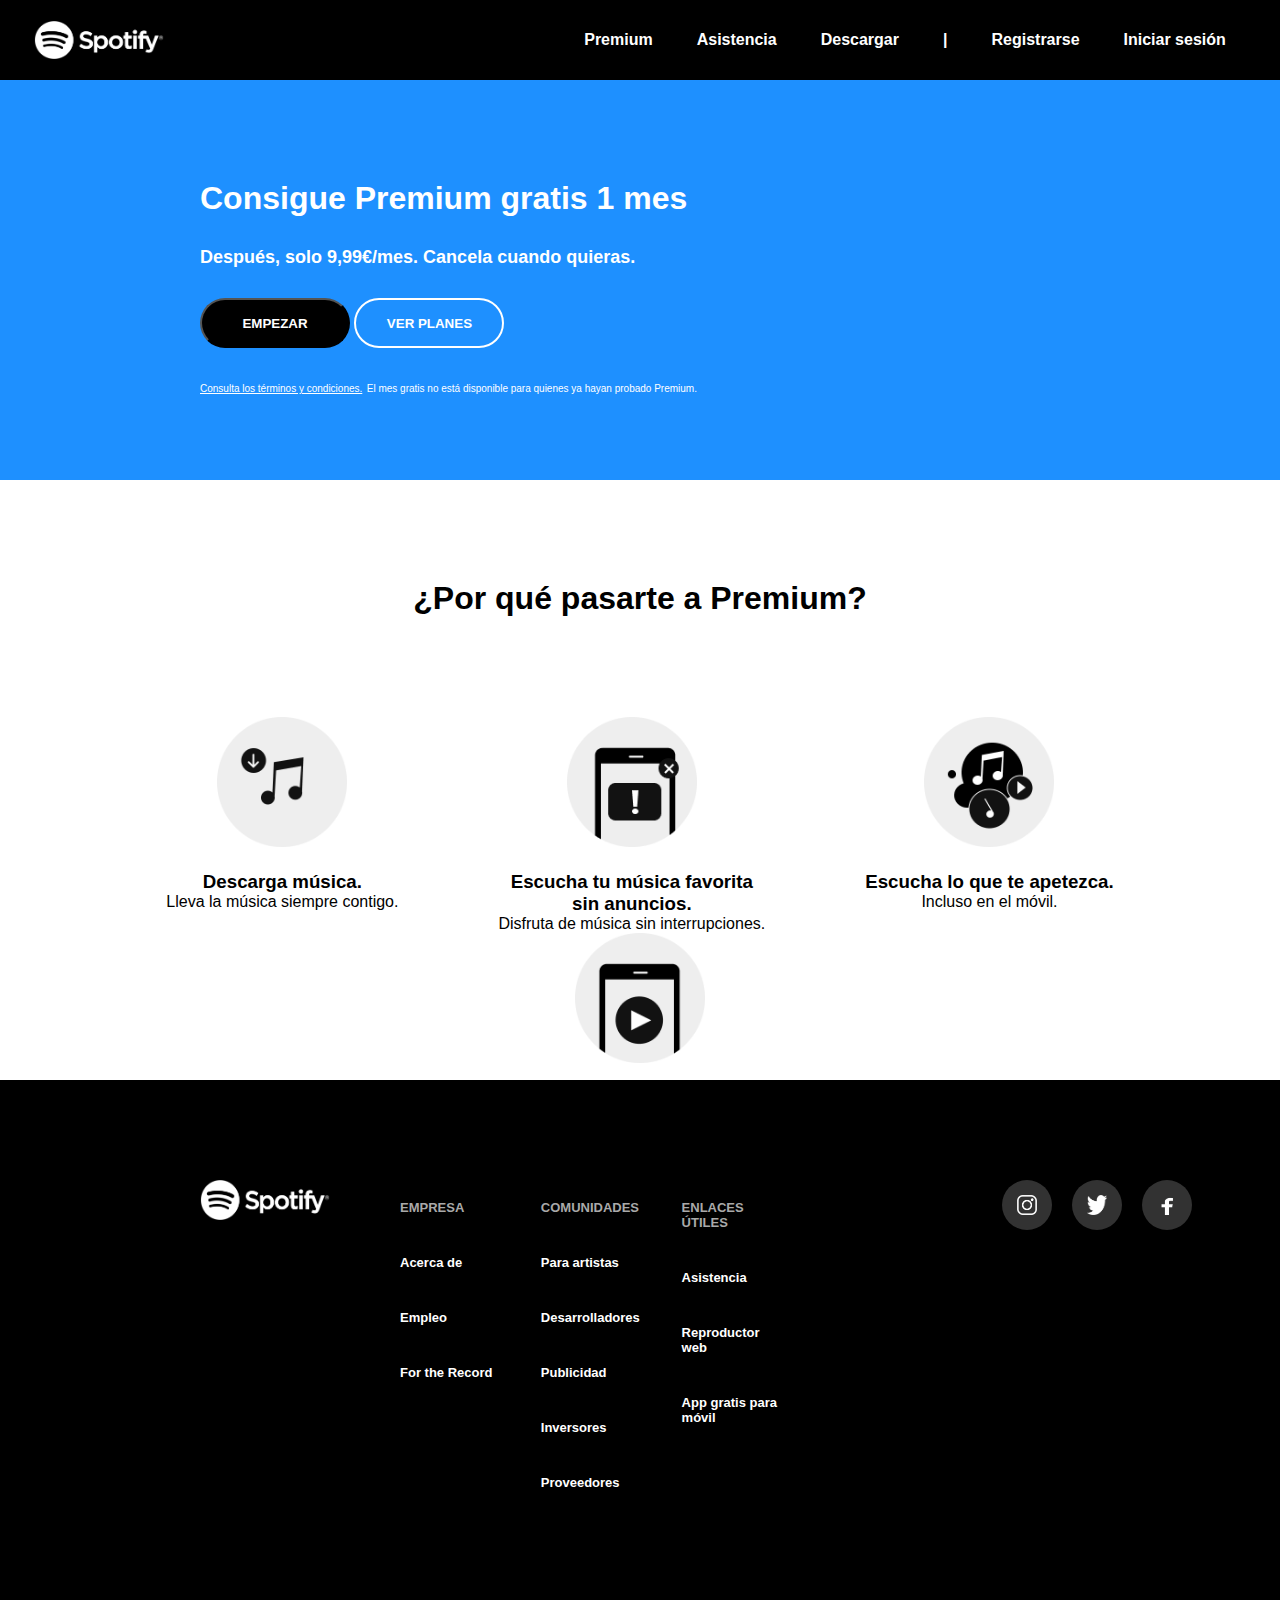
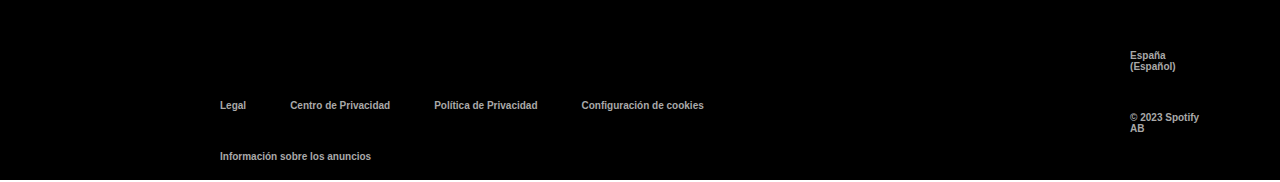
<file: index.html>
<!DOCTYPE html>
<html lang="en">
<head>
    <meta charset="UTF-8">
    <meta http-equiv="X-UA-Compatible" content="IE=edge">
    <meta name="viewport" content="width=device-width, initial-scale=1.0">
    <title>Spotify Premium - Spotify (ES)</title>
    <link rel="stylesheet" href="./css/styles.css">
</head>

<body>
    <header>
        <img class="img1"src="./img/Spotify_Logo_RGB_White.png"  alt="logo">
        <nav class="menu">
            <ul>
                <li class="navlist"><a>Premium</a></li>
                <li class="navlist"><a>Asistencia</a></li>
                <li class="navlist"><a>Descargar</a></li>
                <li class="navlist">|</li>
                <li class="navlist"><a class="menu_style" target="_blank" href="./spotify_form/register.html">Registrarse</a></li>
                <li class="navlist"><a>Iniciar sesión</a></li>
            </ul>
        </nav>
    </header>
    <section class="section1">
        <h1>Consigue Premium gratis 1 mes</h2>
        <h2>Después, solo 9,99€/mes. Cancela cuando quieras.</h3>
        <article><button class="button1">EMPEZAR</button>
        <button class="button2">VER PLANES</button></article>
        <article><p class="underline p_small"><a>Consulta los términos y condiciones.</a></p>
        <p class="p_small">El mes gratis no está disponible para quienes ya hayan probado Premium.</p></article>
        
    </section>
    <section class="section2">
        <h2 class="title">¿Por qué pasarte a Premium?</h2>
        <article class="article2">
            <img class="img2" src="./img/ab671c3d0000f43009302fbaf6259b4c117c704f.png" alt="imagen1">
            <h3>Descarga música.</h3>
            <p>Lleva la música siempre contigo.</p>
            
        </article>
        <article class="article2">
            <img class="img2" src="./img/ab671c3d0000f43098292b95d24a697c20df5137.png" alt="imagen2">
            <h3>Escucha tu música favorita<br> sin anuncios.</h3>
            <p>Disfruta de música sin interrupciones.</p>
            
        </article>
        <article class="article2">
            <img class="img2" src="./img/ab671c3d0000f4306998d3ffd58aad6da6afdf67.png" alt="imagen3">
            <h3>Escucha lo que te apetezca.</h3>
            <p>Incluso en el móvil.</p>
            
        </article>
        <article class="article2">
            <img class="img2" src="./img/ab671c3d0000f430cd6c528745e510c5be63a012.png" alt="imagen4">
            <h3>Salta todas las canciones<br> que quieras.</h3>
            <p>Solo tienes que darle a siguiente.</p>
            
        </article>

    </section>
    <footer>
        <img class="img3" src="./img/Spotify_Logo_RGB_White.png" alt="logo">
        <nav class="column">
            <ul>
                <li class="navlist greytext">EMPRESA</li>
                <li class="navlist">Acerca de</li>
                <li class="navlist">Empleo</li>
                <li class="navlist">For the Record</li>
            </ul>
        </nav>
        <nav class="column">
            <ul>
                <li class="navlist greytext">COMUNIDADES</li>
                <li class="navlist">Para artistas</li>
                <li class="navlist">Desarrolladores</li>
                <li class="navlist">Publicidad</li>
                <li class="navlist">Inversores</li>
                <li class="navlist">Proveedores</li>
            </ul>
        </nav>
        <nav class="column">
            <ul>
                <li class="navlist greytext">ENLACES ÚTILES</li>
                <li class="navlist">Asistencia</li>
                <li class="navlist">Reproductor web</li>
                <li class="navlist">App gratis para móvil</li>
            </ul>
        </nav>
        <div class="social marginsocial">
            <img class="img4" src="./img/pngfind.com-instagram-png-white-2773517.png" alt="ig">
        </div>
        <div class="social">
            <img class="img4" src="./img/578-5789236_logo-twitter-png-blanc-white-twitter-logo-transparent.png" alt="tw">
        </div>
        <div class="social">
            <img class="img4" src="./img/1509135360facebook-logo-png-white.png" alt="fb">
        </div>
        <section class="section3">
            <nav>
                <ul>
                    <li class="navlist navlist greytext p_small">Legal</li>
                    <li class="navlist navlist greytext p_small">Centro de Privacidad</li>
                    <li class="navlist navlist greytext p_small">Política de Privacidad</li>
                    <li class="navlist navlist greytext p_small">Configuración de cookies</li>
                    <li class="navlist navlist greytext p_small">Información sobre los anuncios</li>
                </ul>
            </nav>
            <nav >
                <ul class="straightnav">
                    <li class="navlist navlist greytext p_small">España (Español)</li>
                    <li class="navlist navlist greytext p_small">© 2023 Spotify AB</li>
                </ul>
            </nav>
        </section>
    </footer>
</body>
</html>
</file>
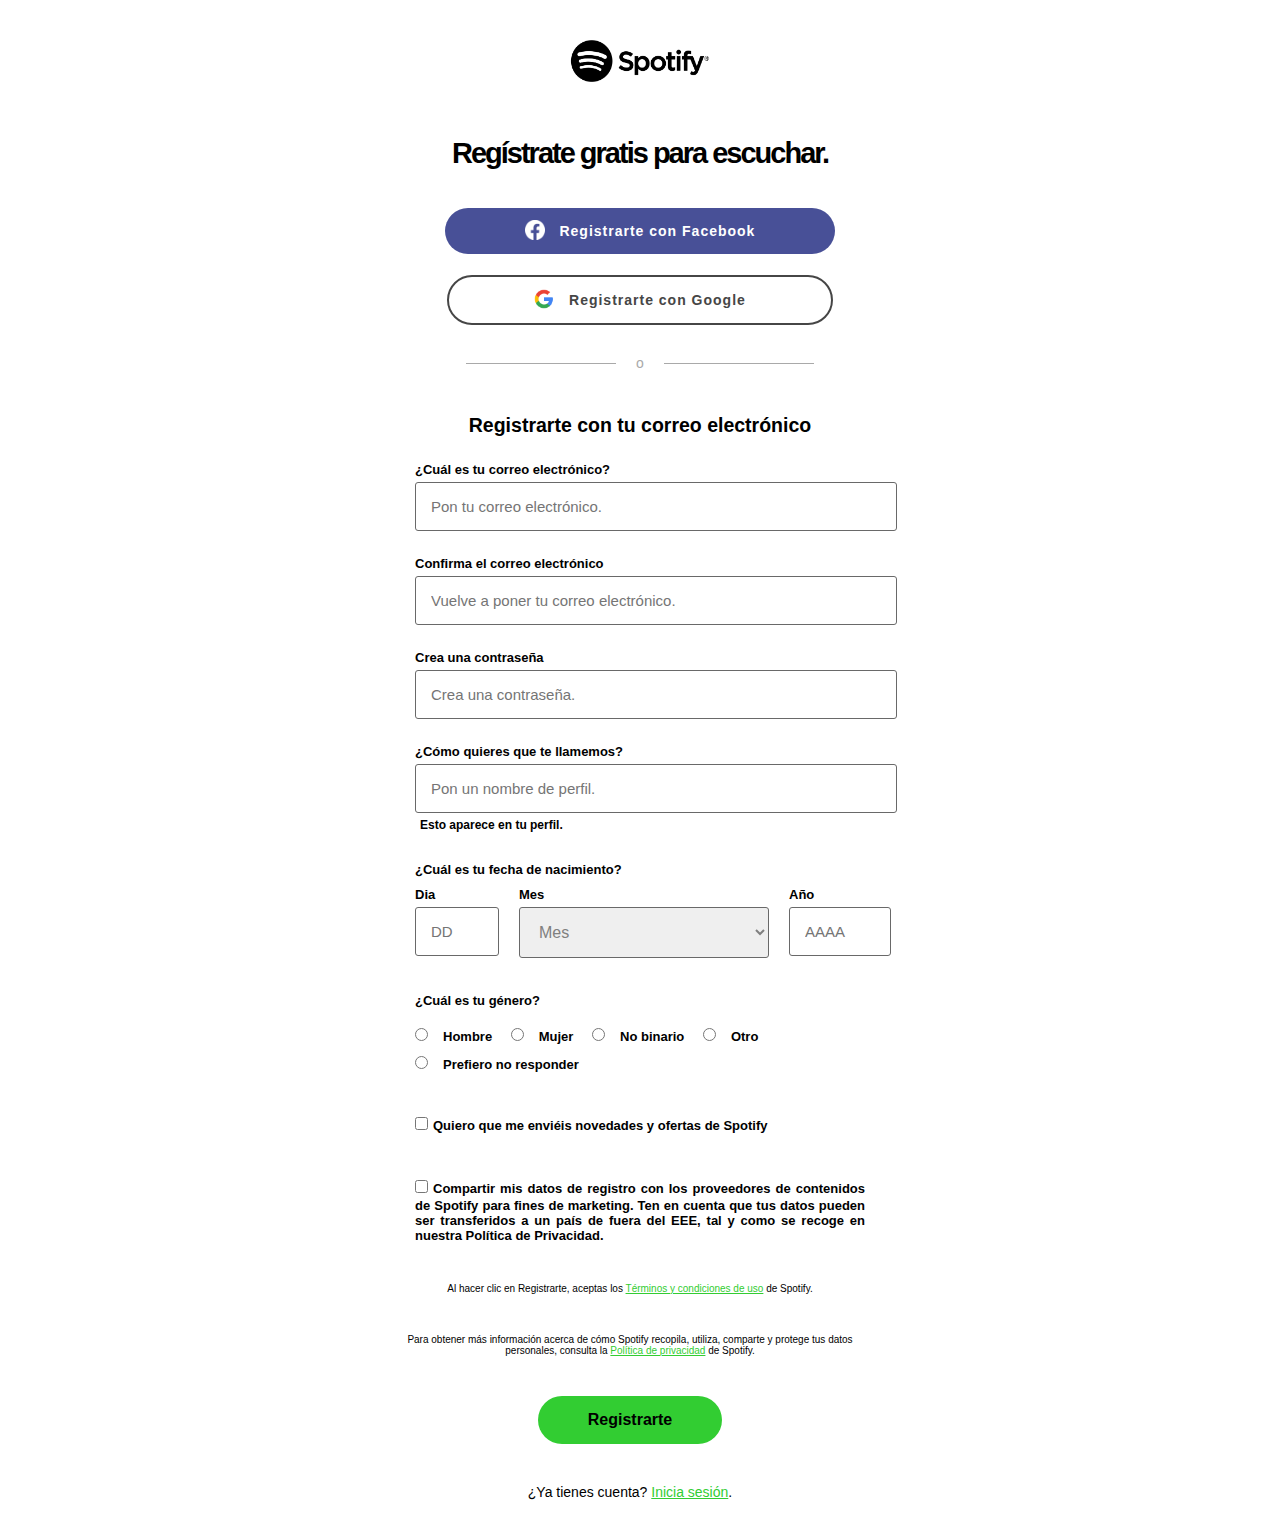
<file: spotify_register_form/register.html>
<!DOCTYPE html>
<html lang="en">
<head>
    <meta charset="UTF-8">
    <meta http-equiv="X-UA-Compatible" content="IE=edge">
    <meta name="viewport" content="width=device-width, initial-scale=1.0">
    <title>Registrarte - Spotify</title>
    <link rel="stylesheet" href="./css/styles.css">
</head>
<body>
    <header class="section">
        <img class="logo" src="./img/5ece4ff9123d6d0004ce5f89.png" alt="spotify_logo">
    </header>
    <section class="section">
        <div class="divform">
            <h1 class="title">
                    Regístrate gratis para escuchar.
            </h1>
        </div>
        <div class="divform">
            <a class="button1" href=""><img class="img" src="./img/PngItem_1339531.png" alt="">
                Registrarte con Facebook
            </a>
        
        </div>
        <div class="divform">
            <a class="button2" href=""><img class="img" src="./img/google-logo-9808.png" alt="">
                Registrarte con Google
            </a>
        
        </div>
        <div class="divline">
            <div class="line"></div>
            <div class="or">o</div>
            <div class="line"></div>
        </div>
    </section>
    
        
    <section class="section">
        <div class="divform1">
            <h2 class="title2">Registrarte con tu correo electrónico</h2>
        </div>
        <form action=""></form>
        <div class="divform1">
            <label for="mail">¿Cuál es tu correo electrónico?
            </label>
            <input class="input" type="email" placeholder="Pon tu correo electrónico." required>
        </div>
        <div class="divform1">
            <label for="mail_confirm">Confirma el correo electrónico</label>
            <input class="input" type="email" placeholder="Vuelve a poner tu correo electrónico." required>
        </div>
        <div class="divform1">
            <label for="password">Crea una contraseña</label>
            <input class="input" type="password" minlength="8"  placeholder="Crea una contraseña." required>
        </div>
        <div class="divform1">
            <label for="name">¿Cómo quieres que te llamemos?</label>
            <input class="input" type="text" placeholder="Pon un nombre de perfil." pattern="[A-Za-z]{3,15}" required>
            <p  class="p1">Esto aparece en tu perfil.</p>
        </div>
        <div class="divform1">
            <label for="date">¿Cuál es tu fecha de nacimiento?</label>
            <div class="divform3">
                <div>
                    <label for="day">Dia</label>
                    <input class="input2" type="number" min="1" max="31" placeholder="DD" required>
                </div>
                <div>
                    <label class="monthlabel" for="month">Mes</label>
                    <select class="input3" name="month" id="month" required>
                        <option value="">Mes</option>
                        <option value="1">Enero</option>
                        <option value="2">Febrero</option>
                        <option value="3">Marzo</option>
                        <option value="4">Abril</option>
                        <option value="5">Mayo</option>
                        <option value="6">Junio</option>
                        <option value="7">Julio</option>
                        <option value="8">Agosto</option>
                        <option value="9">Septiembre</option>
                        <option value="10">Octubre</option>
                        <option value="11">Noviembre</option>
                        <option value="12">Diciembre</option>
                    </select>
                </div>
                <div>
                    <label for="year">Año</label>
                    <input class="input2" type="number" min="1900" max="2023" placeholder="AAAA" required>
                </div>
            </div>
        </div>
        <div class="divform2">
            <label for="gender">¿Cuál es tu género?</label>
            <input class="radio" type="radio" name="gender">Hombre
            <input class="radio2" type="radio" name="gender">Mujer
            <input class="radio2" type="radio" name="gender">No binario
            <input class="radio2" type="radio" name="gender">Otro<br>
            <input class="radio" type="radio" name="gender">Prefiero no responder
        </div>
        <div class="divform2">
            <label for="news_offers"></label>
            <input class="checkbox" type="checkbox">Quiero que me enviéis novedades y ofertas de Spotify
        </div>
        <div class="divform2">
            <label for="share_data"></label>
            <input class="checkbox" type="checkbox">Compartir mis datos de registro con los proveedores de contenidos de Spotify para fines de marketing. Ten en cuenta que tus datos pueden ser transferidos a un país de fuera del EEE, tal y como se recoge en nuestra Política de Privacidad.
        </div>
        <div class="divform4">
            <p>Al hacer clic en Registrarte, aceptas los <a class="link" href="">Términos y condiciones de uso</a> de Spotify.</p>
        </div>
        <div class="divform4">
            <p>Para obtener más información acerca de cómo Spotify recopila, utiliza, comparte y protege tus datos personales, consulta la <a class="link" href="">Política de privacidad</a> de Spotify.</p>
        </div>
        <div class="divform5">
            <input class="button3" type="submit" value="Registrarte">
        </div>
        <div class="divform5">
            <p class="p2">¿Ya tienes cuenta? <a class="link" href="">Inicia sesión</a>.</p>
        </div>
    </section>
</body>
</html>
</file>
<file: css/styles.css>
*{
    margin: 0;
    padding: 0;
}
header{
    background-color: black;
    width: 100%;
    height: 80px;
    display: flex;
    justify-content: center;
    align-items: center;   
}
.img1{
    width: 130px;
    margin-right: 400px;
}
.navlist{
    color: white;
    display: inline-block;
    margin: 20px;
    font-family: Arial, Helvetica, sans-serif;
    font-weight: bold;
}
.menu{
    display: inline-block;
    right: 0;
}
.menu_style{
    color: white;
    text-decoration: none;
}
.section1{
    background-color: dodgerblue;
    width: 100%;
    height: 400px;
    color: white;
    font-family: Arial, Helvetica, sans-serif;
    padding: 100px 100px 100px 200px;
    box-sizing: border-box;
    
}
h1{
    font-size:xx-large ;
    font-weight: bold;
    margin-bottom: 30px;
}
h2{
    font-size: large;
    margin-bottom: 30px;
}
.p_small{
    font-size: x-small;
    display: inline-block;

}
button{
    margin-bottom: 30px;
}
.button1{
    width: 150px;
    height: 50px;
    background-color: black;
    color: white;
    border-radius: 30px;
    font-weight: bold;
    padding: 10px;
}
.button2{
    width: 150px;
    height: 50px;
    background-color: dodgerblue;
    border: 2px solid white;
    color: white;
    border-radius: 30px;
    font-weight: bold;
    padding: 10px;
    
}
.underline
{
    text-decoration: underline;
}

.section2{
    width: 100%;
    height: 300px;
    color: black;
    font-family: Arial, Helvetica, sans-serif;
    text-align: center;
    margin: 100px 0 200px 0;
    display: flex;
    flex-wrap: wrap;
    justify-content: center;
    align-content:space-between;
}
.title{
    width: 100%;
    margin-bottom: 100px;
    font-size: xx-large;
}
.img2{
    width: 130px;
    margin-bottom: 20px;
}
.article2{
    margin: 0 50px;
}
footer{
    background-color: black;
    width: 100%;
    height: 600px;
    display: flex;
    flex-wrap: wrap;
}
.column{
    width: 11%;
    height: 100%;
    margin-top: 100px;
    font-size: small;
}
.img3{
    width: 130px;
    height: 40px;
    margin: 100px 50px 0 200px;
}
.greytext{
    color: darkgray;
}
.social{
    background-color: rgb(50,50,50);  
    width: 50px;  
    height: 50px;
    border-radius: 30px;
    margin: 100px 10px;
    
}
.marginsocial{
    margin-left: 200px;
}
.img4{
    width: 20px;
    height: 20px; 
    margin: 15px;
    
}
.section3{
    background-color: black;
    width: 100%;
    height: 100px;
    margin-top: -100px;
    padding-left: 200px;
    display: flex
}
.straightnav{
    width: 25%;
    margin-left: 300px;
    margin-top: -50px;
}
</file>
<file: spotify_register_form/css/styles.css>
*{
    margin: 0;
    padding: 0;
    font-family: Arial, Helvetica, sans-serif;
    
}
.logo {
    width: 140px;
    text-align: center;
    margin: 40px;
}
.title{
    text-align: center;
    font-size: 29px;
    letter-spacing: -2px;
    margin-top: -10px;
}
.button1{
    background-color: rgb(72, 80, 151);
    text-decoration: none;
    color: white;
    font-weight: bold;
    padding: 15px 80px;
    letter-spacing: 1px;
    font-size: 14px;
    border-radius: 30px;
}
.button2{
    text-decoration: none;
    font-weight: bold;
    color: rgb(70,70,70);
    letter-spacing: 1px;
    font-size: 14px;
    padding: 15px 85px;
    border: 2px solid rgb(70,70,70);
    border-radius: 30px;

}
.divline{
    display: flex;
    flex-wrap: wrap;
    flex-direction: row;
    justify-content: center;
    align-content: center;
    margin: 30px 0;
}
.line{
    width: 150px;
    height: 10px;
    border-top: 1px solid darkgray;
}
.or{
    font-size: 14px;
    color: darkgray;
    margin: -8px 20px 0 20px;
}
.img{
    width: 20px;
    margin: 0 10px -4px 0;
    
}
.title2{
    text-align: center;
}
label{
    font-weight: bold;
    display: block;
    margin: 5px 0;
    font-size: 13px;
}
.divform{
    text-align: center;
    width: 450px;
    box-sizing: border-box;
    margin: 25px;
    font-size: small;
}
.divform1{
    width: 450px;
    box-sizing: border-box;
    margin: 10px;
    font-size: small;
}
.divform2{
    font-weight: bold;
    text-align: justify;
    width: 450px;
    box-sizing: border-box;
    margin: 20px 10px;
    font-size: small;
}
.divform3{
    display: flex;
    flex-direction: row;
}
.section{
    display: flex;
    flex-wrap: wrap;
    flex-direction: column;
    align-content: center;
}
.input{
    width: 100%;
    border-radius: 3px;
    border: 0.5px solid dimgray;
    padding: 15px;
    font-size: 15px;
}
.p1{
    font-weight: bold;
    margin: 5px;
    font-size: 12px;
}
.input2{
    border-radius: 3px;
    border: 0.5px solid dimgray;
    padding: 15px;
    font-size: 15px;

}
.input3{
    width: 250px;
    margin: 0 20px;
    border-radius: 3px;
    border: 0.5px solid dimgray;
    padding: 15px;
    font-size: 16px;
    
}
.monthlabel{
    margin-left: 20px;
}
.radio{
    margin-right: 15px;
}
.radio2{
    margin: 15px;
}
.checkbox{
    margin: 0 5px 5px 0;
}
.divform4{
    width: 450px;
    font-size: x-small;
    text-align: center;
    margin: 20px 0;
}
.divform5{
    width: 450px;
    text-align: center;
    margin: 20px 0;
}
.link{
    color:limegreen;
}
.button3{
    color: black;
    font-weight: bold;
    background-color:limegreen;
    text-decoration: none;
    padding: 15px 50px;
    font-size: 16px;
    border-radius: 30px;
    border: none;
}
select{
    color: grey;
}
.p2{
    font-size: 14px;
}
</file>
